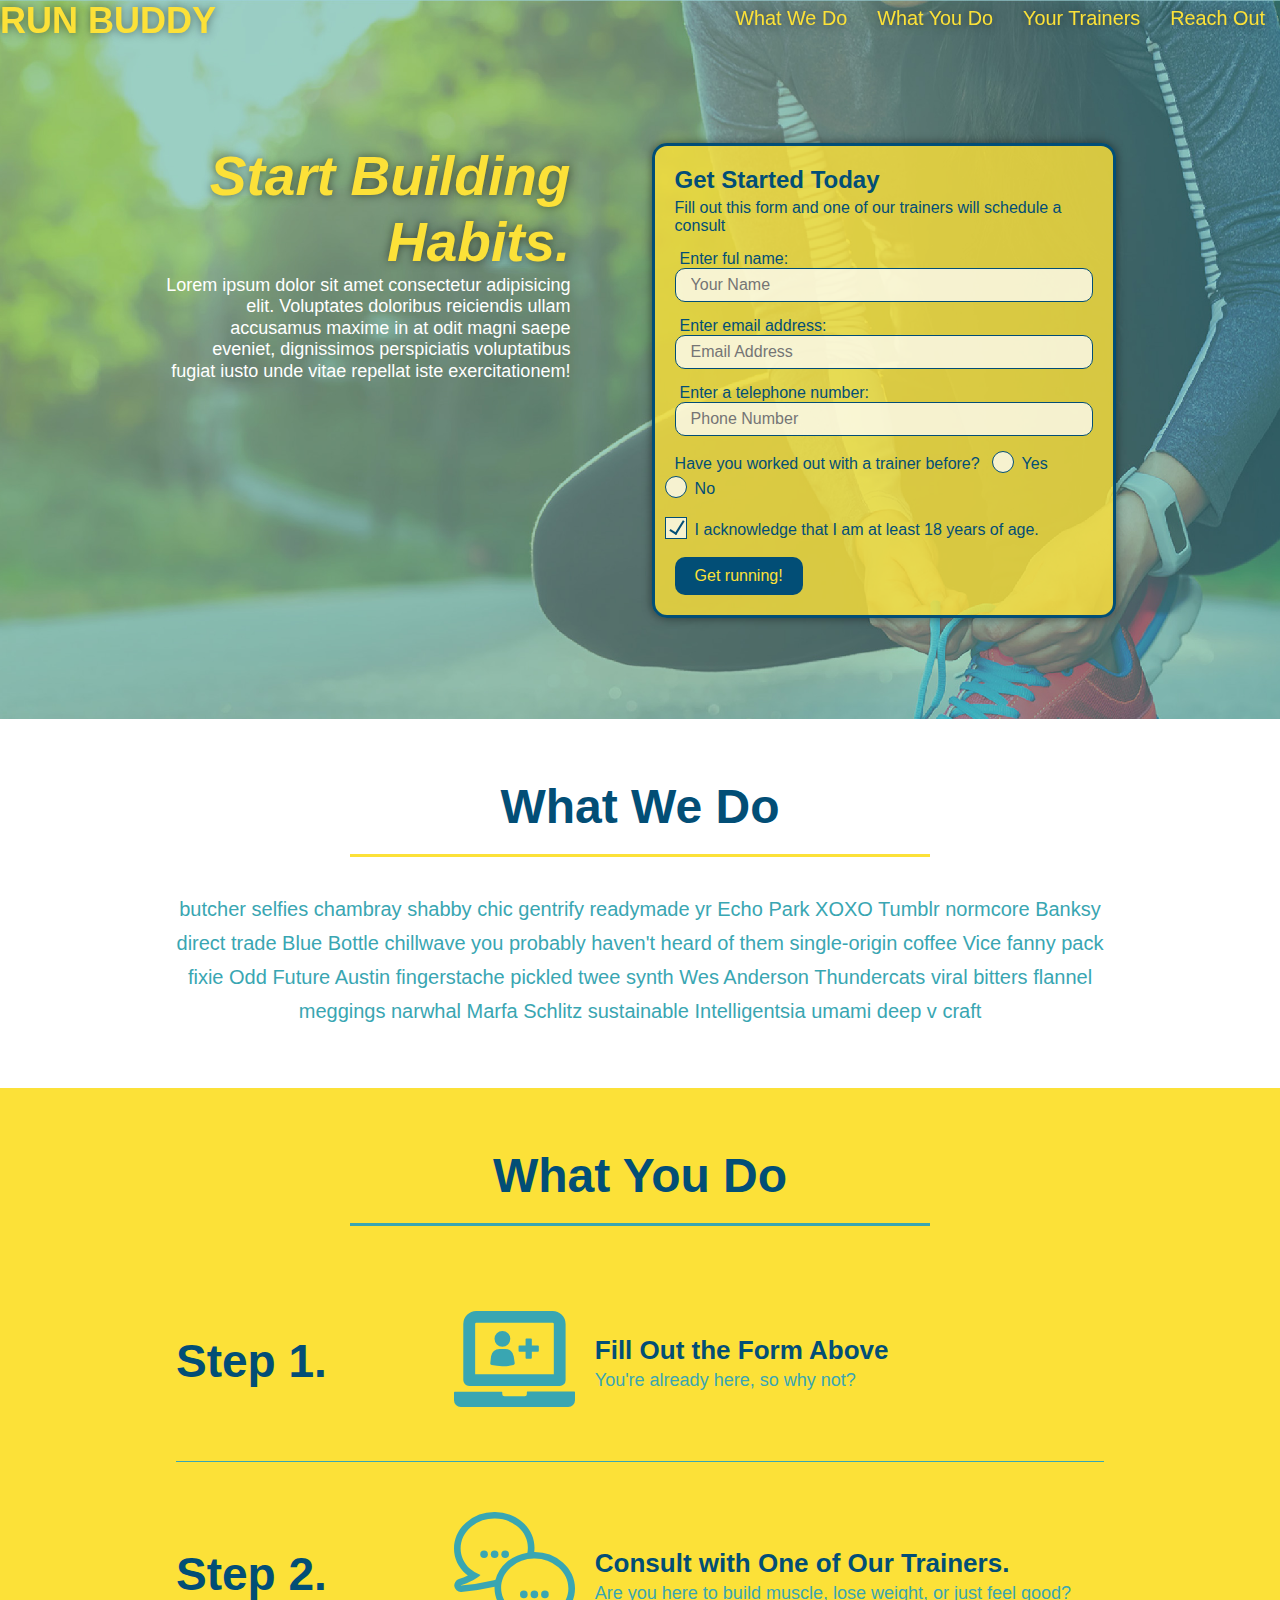
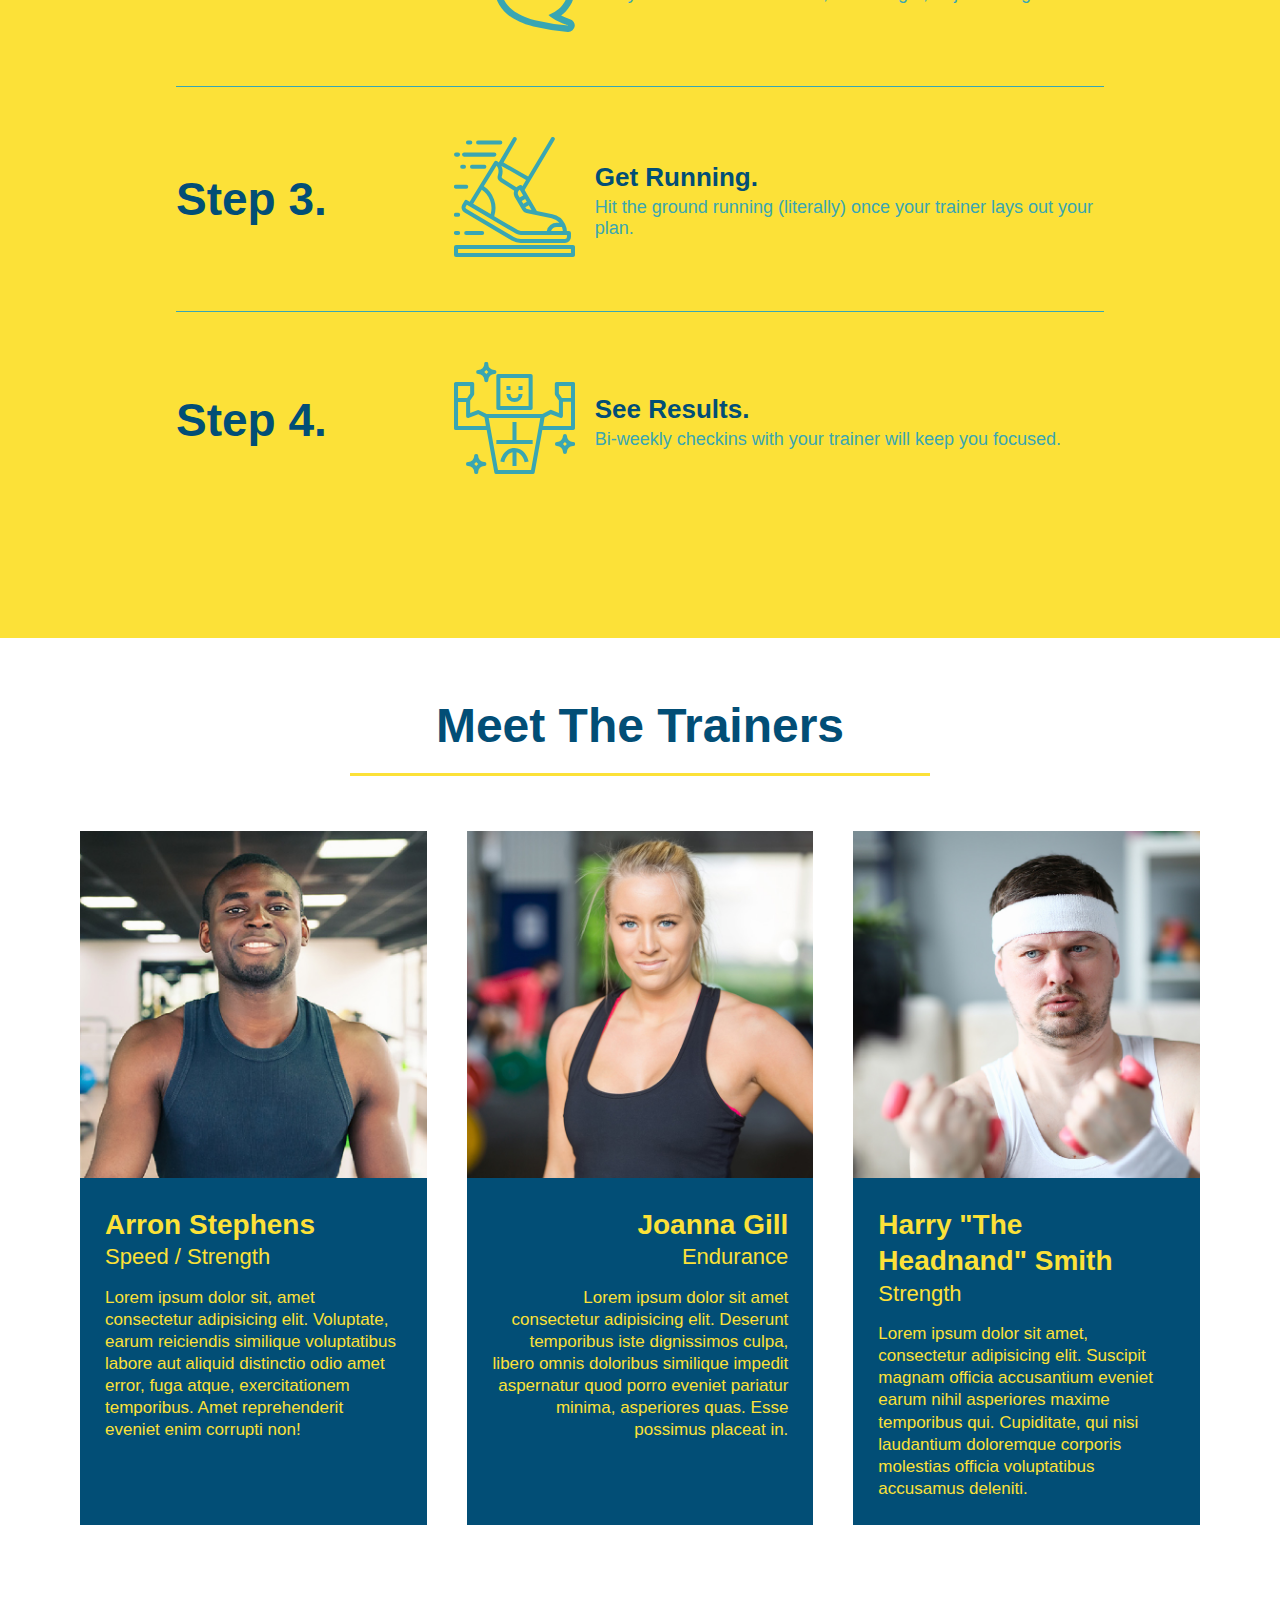
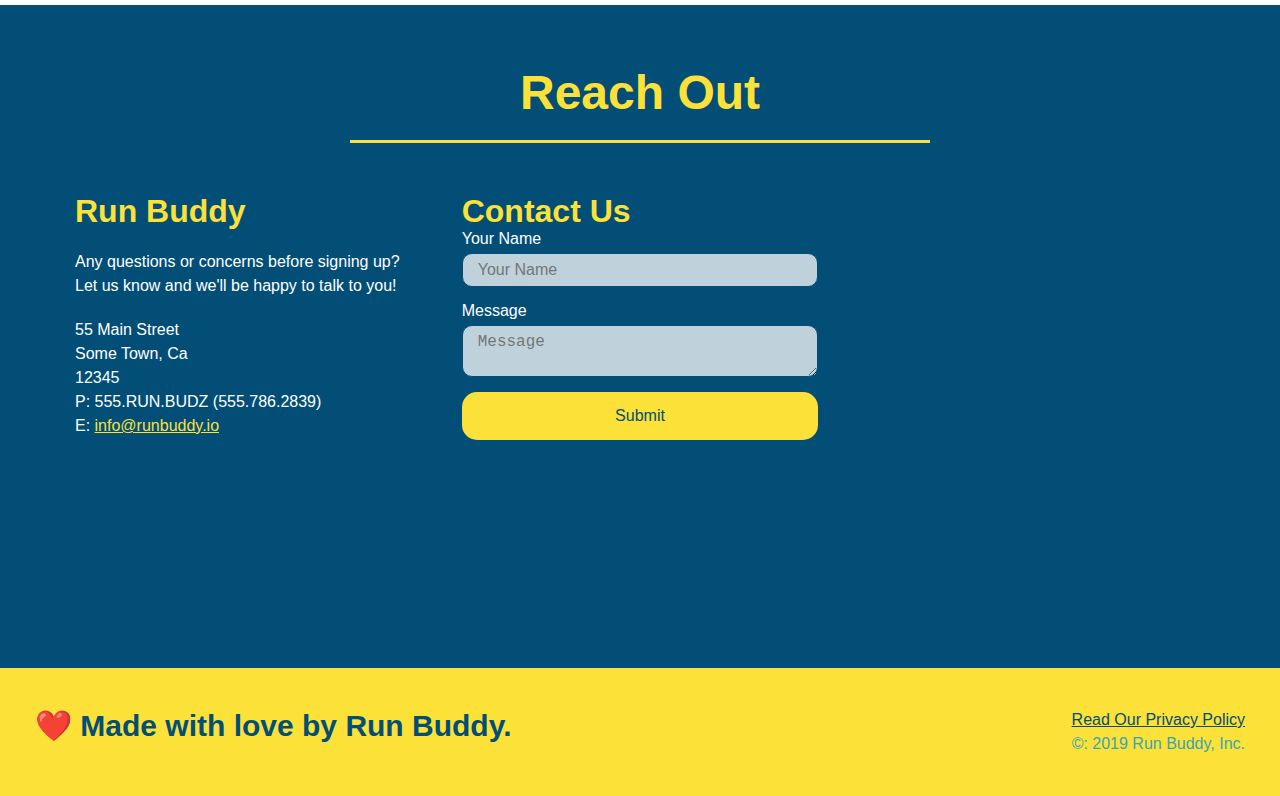
<file: index.html>
<!DOCTYPE html>
<html lang="en">
  <head>
    <meta charset="UTF-8" />
    <meta http-equiv="X-UA-Compatible" content="IE=edge" />
    <meta name="viewport" content="width=device-width, initial-scale=1.0" />
    <link rel="stylesheet" href="./assets/css/style.css" />
    <title>Run Buddy</title>
  </head>
  <body>
    <!-- navigation -->
    <header>
      <h1>
        <a href="/">RUN BUDDY</a>
      </h1>
      <nav>
        <!-- Unordered list element -->
        <ul>
          <!-- List item element -->
          <li>
            <!-- Anchor element -->
            <a href="#what-we-do">What We Do</a>
          </li>
          <li>
            <a href="#what-you-do">What You Do</a>
          </li>
          <li>
            <a href="#your-trainers">Your Trainers</a>
          </li>
          <li>
            <a href="#reach-out">Reach Out</a>
          </li>
        </ul>
      </nav>
    </header>

    <!-- hero/jumbotron-->
    <section class="hero">
      <div class="hero-cta">
        <h2>Start Building Habits.</h2>
        <p>
          Lorem ipsum dolor sit amet consectetur adipisicing elit. Voluptates
          doloribus reiciendis ullam accusamus maxime in at odit magni saepe
          eveniet, dignissimos perspiciatis voluptatibus fugiat iusto unde vitae
          repellat iste exercitationem!
        </p>
      </div>
      <div class="hero-form">
        <h3>Get Started Today</h3>
        <p>
          Fill out this form and one of our trainers will schedule a consult
        </p>
        <!-- Add form element -->
        <form>
          <label for="name">Enter ful name:</label>
          <input
            type="text"
            placeholder="Your Name"
            name="name"
            id="name"
            class="form-input"
          />
          <label for="email">Enter email address:</label>
          <input
            type="email"
            placeholder="Email Address"
            name="email"
            id="email"
            class="form-input"
          />
          <label for="phone">Enter a telephone number:</label>
          <input
            type="tel"
            placeholder="Phone Number"
            name="phone"
            id="phone"
            class="form-input"
          />
          <p>
            Have you worked out with a trainer before?
            <span class="radio-wrapper">
              <input type="radio" name="trainer-confirm" id="trainer-yes" />
              <label for="traiber-yes">Yes</label>
            </span>
            <span class="radio-wrapper">
              <input type="radio" name="trainer-confirm" id="trainer-no" />
              <label for="trainer-no">No</label>
            </span>
          </p>
          <p>
            <span class="checkbox-wrapper">
              <label class="checkbox" for="checkbox">I acknowledge that I am at least 18 years of age.</label>
              <input type="checkbox" name="age-confirm" id="checkbox" />
            </span>  
          </p>
          <button type="submit">Get running!</button>
        </form>
      </div>
    </section>

    <!-- "what we do" section -->
    <section id="what-we-do" class="intro">
      <div class="flex-row">
        <h2 class="section-title primary-border">
          What We Do
        </h2>
        <div class="flex-row">
          <p>
            butcher selfies chambray shabby chic gentrify readymade yr Echo Park
            XOXO Tumblr normcore Banksy direct trade Blue Bottle chillwave you
            probably haven't heard of them single-origin coffee Vice fanny pack
            fixie Odd Future Austin fingerstache pickled twee synth Wes Anderson
            Thundercats viral bitters flannel meggings narwhal Marfa Schlitz
            sustainable Intelligentsia umami deep v craft
          </p>
        </div>  
    </section>

    <!-- "what you do" section -->
    <section id="what-you-do" class="steps">
      <div class="flex-row">
        <h2 class="section-title secondary-border">
          What You Do
        </h2>
      </div>
      <div class="step">
        <h3>Step 1.</h3>
        <div class="step-info">
          <div class="step-img">
            <img src="./assets/images/step-1.svg" alt="" />
          </div>
          <div class="step-text">
            <h4>Fill Out the Form Above</h4>
            <p>You're already here, so why not?</p>
          </div>
        </div>
      </div>
      <div class="step">
        <h3>Step 2.</h3>
        <div class="step-info">
          <div class="step-img">
            <img src="./assets/images/step-2.svg" alt="" />
          </div>
          <div class="step-text">
            <h4>Consult with One of Our Trainers.</h4>
            <p>Are you here to build muscle, lose weight, or just feel good?</p>
          </div>
        </div>  
      </div>

      <div class="step">
        <h3>Step 3.</h3>
        <div class="step-info">
          <div class="step-img">
            <img src="./assets/images/step-3.svg" alt="" />
          </div>
          <div class="step-text">
            <h4>Get Running.</h4>
            <p>
              Hit the ground running (literally) once your trainer lays out your plan.</p>
          </div>
        </div>  
      </div>
      <div class="step">
        <h3>Step 4.</h3>
        <div class="step-info">
          <div class="step-img">
            <img src="./assets/images/step-4.svg" alt="" />
          </div>
          <div class="step-text">
            <h4>See Results.</h4>
            <p>Bi-weekly checkins with your trainer will keep you focused.</p>
          </div>
        </div>
      </div>
    </section>
    <!-- "meet the trainers" section -->
    <section id="your-trainers">
      <div class="flex-row">
        <h2 class="section-title primary-border">
          Meet The Trainers
        </h2>
      </div>
      <div class="trainers">
        <article class="trainer">
          <img
          src="./assets/images/trainer-1.jpg"
          alt="Arron Stephens in his workout clothes, ready to pump iron"/>
          <div class="trainer-bio text-left">
            <h3>Arron Stephens</h3>
            <h4>Speed / Strength</h4>
            <p>
            Lorem ipsum dolor sit, amet consectetur adipisicing elit. Voluptate,
            earum reiciendis similique voluptatibus labore aut aliquid
            distinctio odio amet error, fuga atque, exercitationem temporibus.
            Amet reprehenderit eveniet enim corrupti non!
            </p>
          </div>
        </article>
        <article class="trainer">
          <img
          src="./assets/images/trainer-2.jpg"
          alt="Joanna Gill cooling off after a workout"/>
          <div class="trainer-bio text-right">
            <h3>Joanna Gill</h3>
            <h4>Endurance</h4>
            <p>
              Lorem ipsum dolor sit amet consectetur adipisicing elit. Deserunt
              temporibus iste dignissimos culpa, libero omnis doloribus similique
              impedit aspernatur quod porro eveniet pariatur minima, asperiores
              quas. Esse possimus placeat in.
            </p>
          </div>
        </article>
        <article class="trainer">
          <img
          src="./assets/images/trainer-3.jpg"
          alt="Harry Smith wearing a headband and lifting comically small pink weights"/>
          <div class="trainer-bio text-left">
            <h3>Harry "The Headnand" Smith</h3>
            <h4>Strength</h4>
            <p>
              Lorem ipsum dolor sit amet, consectetur adipisicing elit. Suscipit
              magnam officia accusantium eveniet earum nihil asperiores maxime
              temporibus qui. Cupiditate, qui nisi laudantium doloremque corporis
              molestias officia voluptatibus accusamus deleniti.
            </p>
          </div>
        </article>
      </div>  
    </section>

    <!-- "reach out" section -->
    <section id="reach-out" class="contact">
      <div class="flex-row">
        <h2 class="section-title secondary-border">
          Reach Out
        </h2>
      </div>  
      <div class="contact-info">
        <div>
          <h3>Run Buddy</h3>
          <p>
            Any questions or concerns before signing up?
            <br />
            Let us know and we'll be happy to talk to you!
          </p>

          <address>
            55 Main Street <br />
            Some Town, Ca <br />
            12345<br />
            P: 555.RUN.BUDZ (555.786.2839)<br />
            E: <a href="mailto:info@runbuddy.io">info@runbuddy.io</a>
          </address>

        </div>
      
        <div class="contact-form">
          <h3>Contact Us</h3>
          <form>
            <label for="contact-name">Your Name</label>
            <input type="text" id="contact-name" placeholder="Your Name" />
            
            <label for="contact-message">Message</label>
            <textarea id="contact-message" placeholder="Message"></textarea>

            <button type="submit">Submit</button>
          </form>
        </div>

        <iframe
          src="https://www.google.com/maps/embed?pb=!1m14!1m12!1m3!1d58527.664628133825!2d-94.60952211107497!3d39.075117668978706!2m3!1f0!2f0!3f0!3m2!1i1024!2i768!4f13.1!5e0!3m2!1sen!2sus!4v1655964921088!5m2!1sen!2sus"
          style="border: 0"
          allowfullscreen=""
          loading="lazy">
        </iframe>
        
      </div>
    </section>

    <!-- footer -->
    <footer>
      <h2>❤️ Made with love by Run Buddy.</h2>
      <div>
        <a href="./privacy-policy.html">Read Our Privacy Policy</a><br />
        &copy: 2019 Run Buddy, Inc.
      </div>
    </footer>
  </body>
</html>
</file>
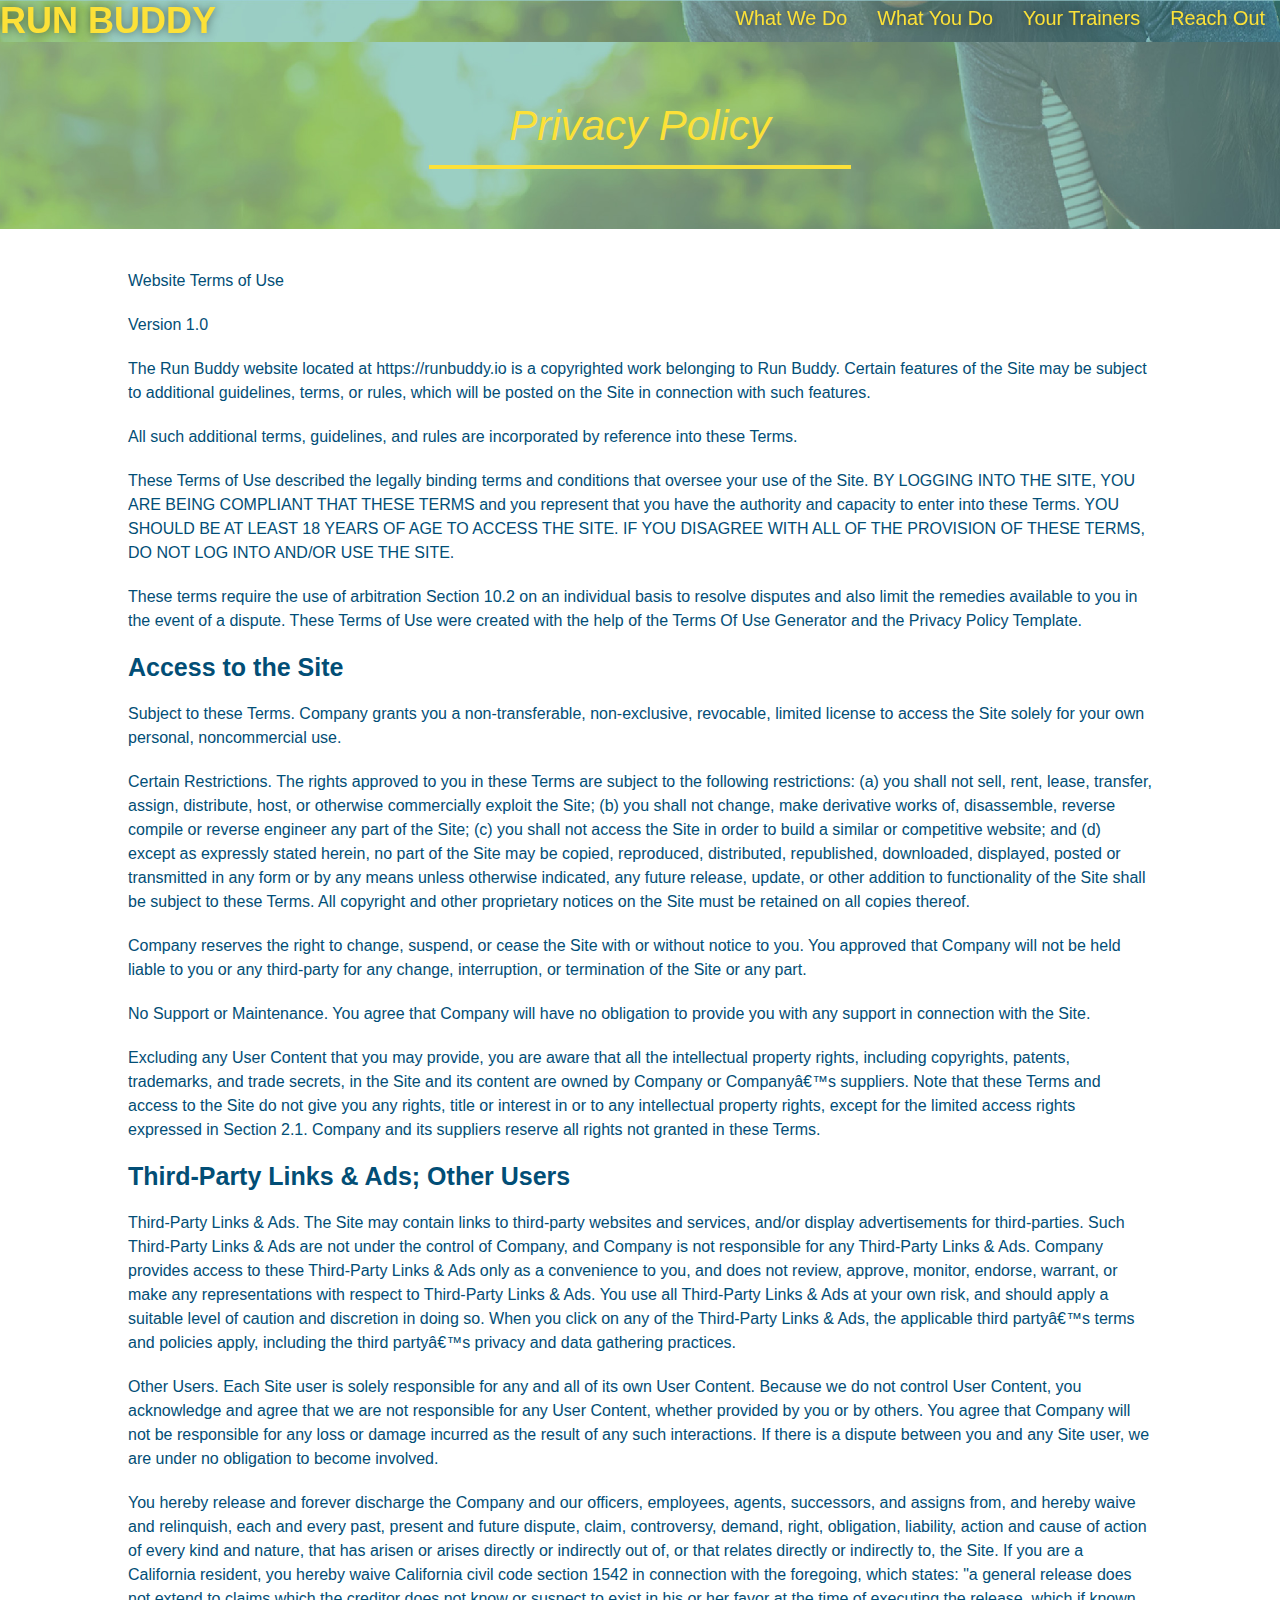
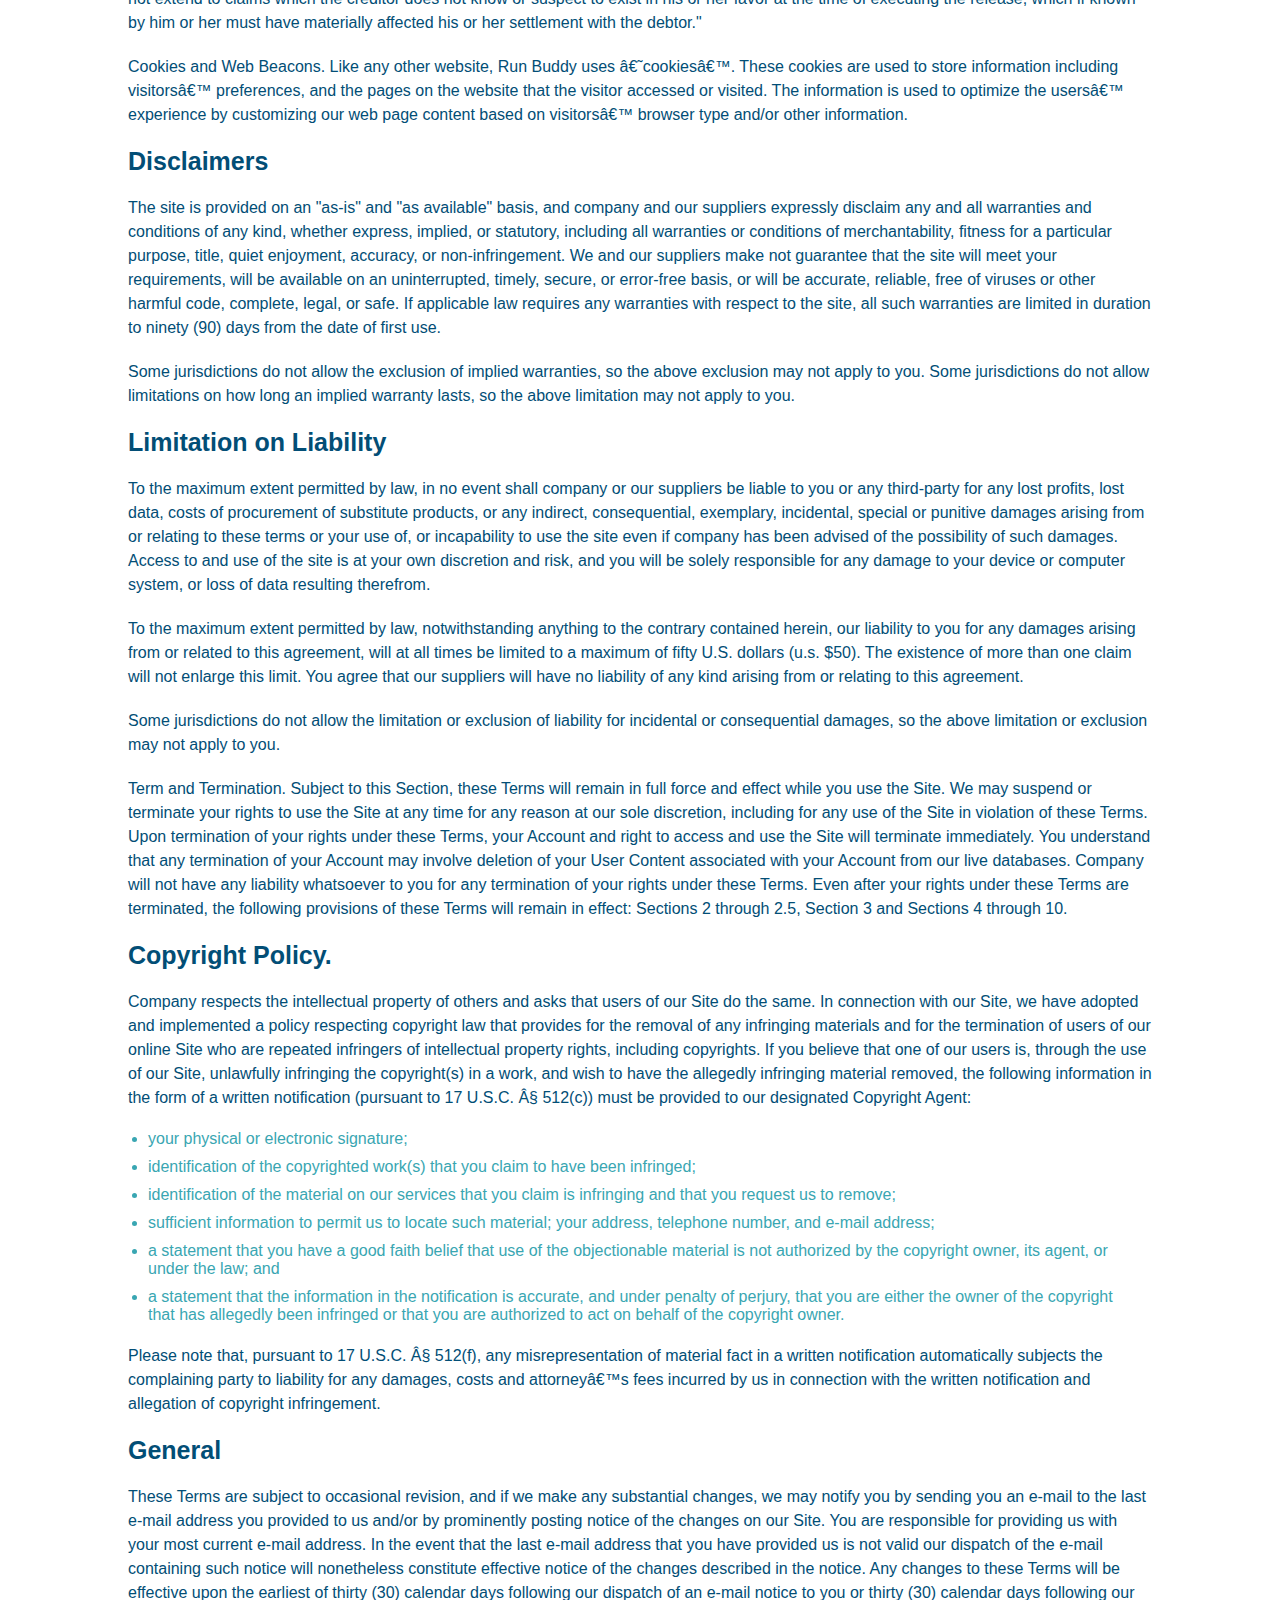
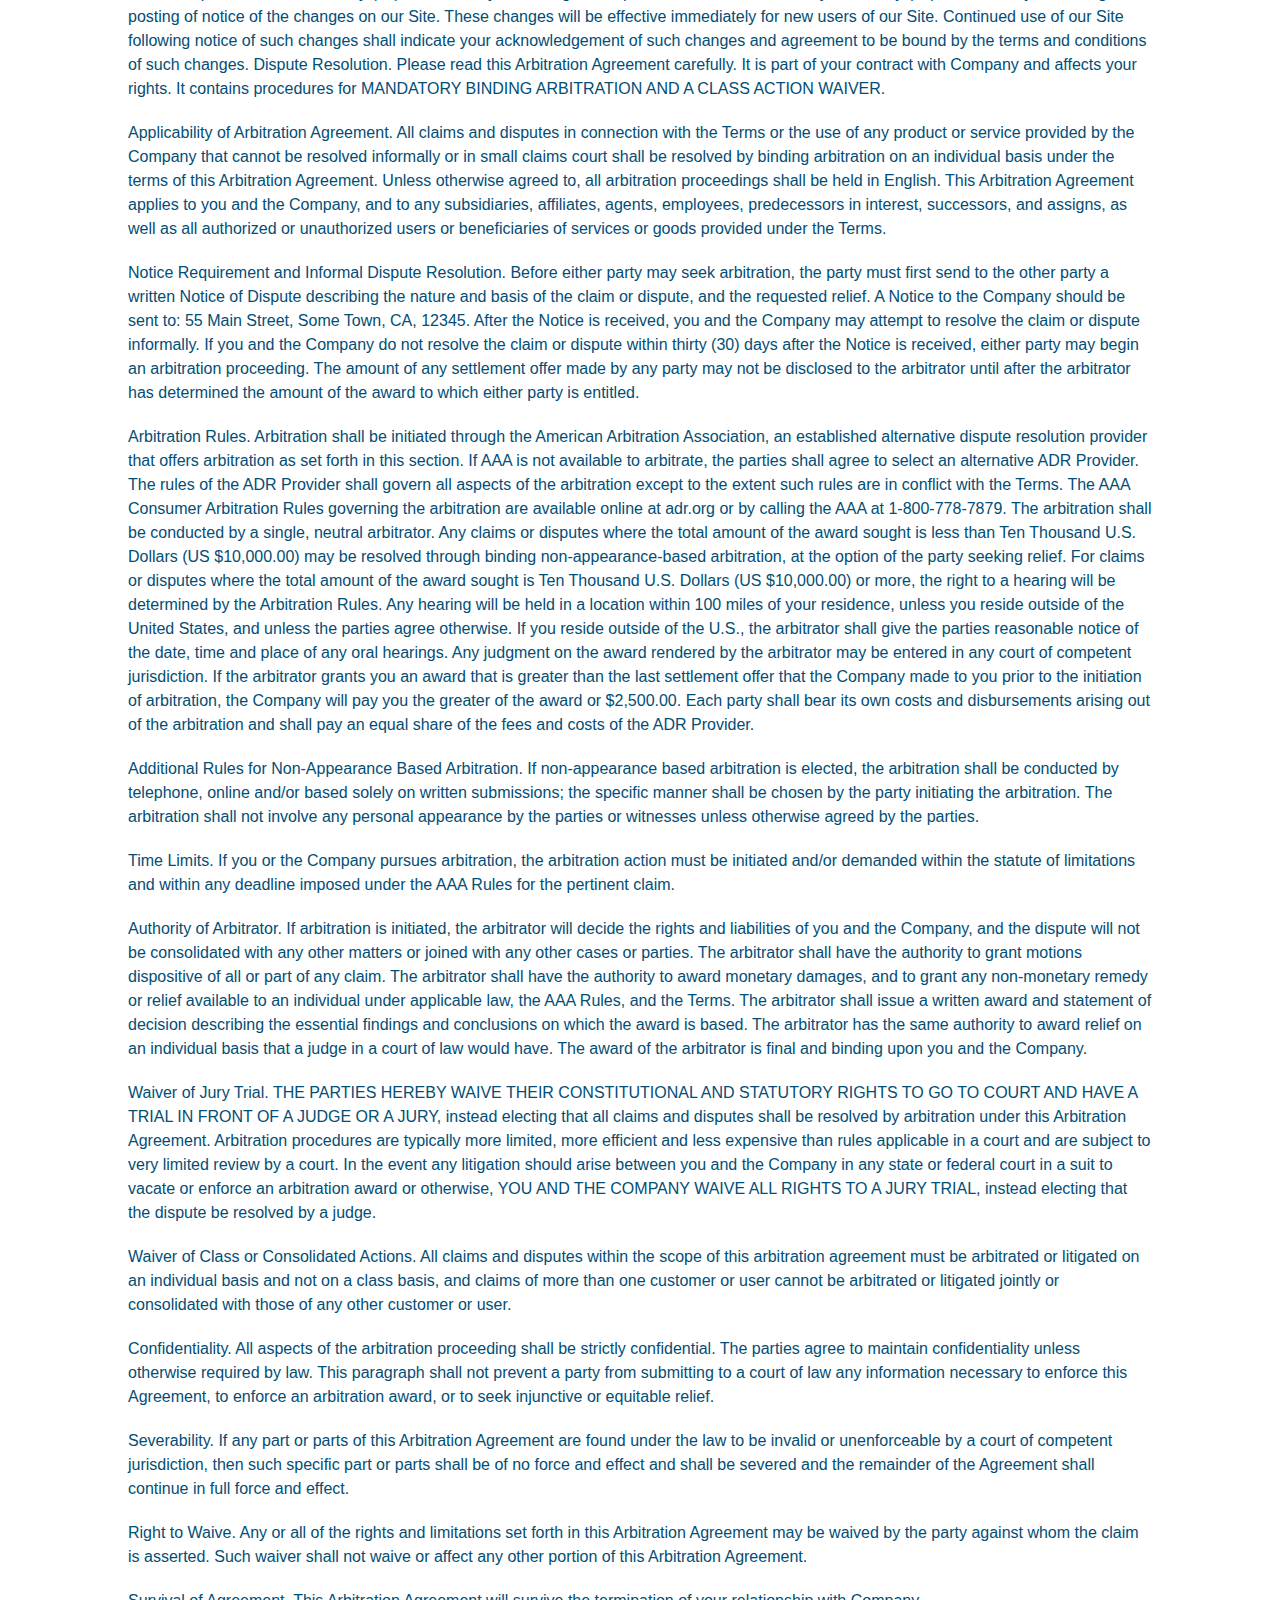
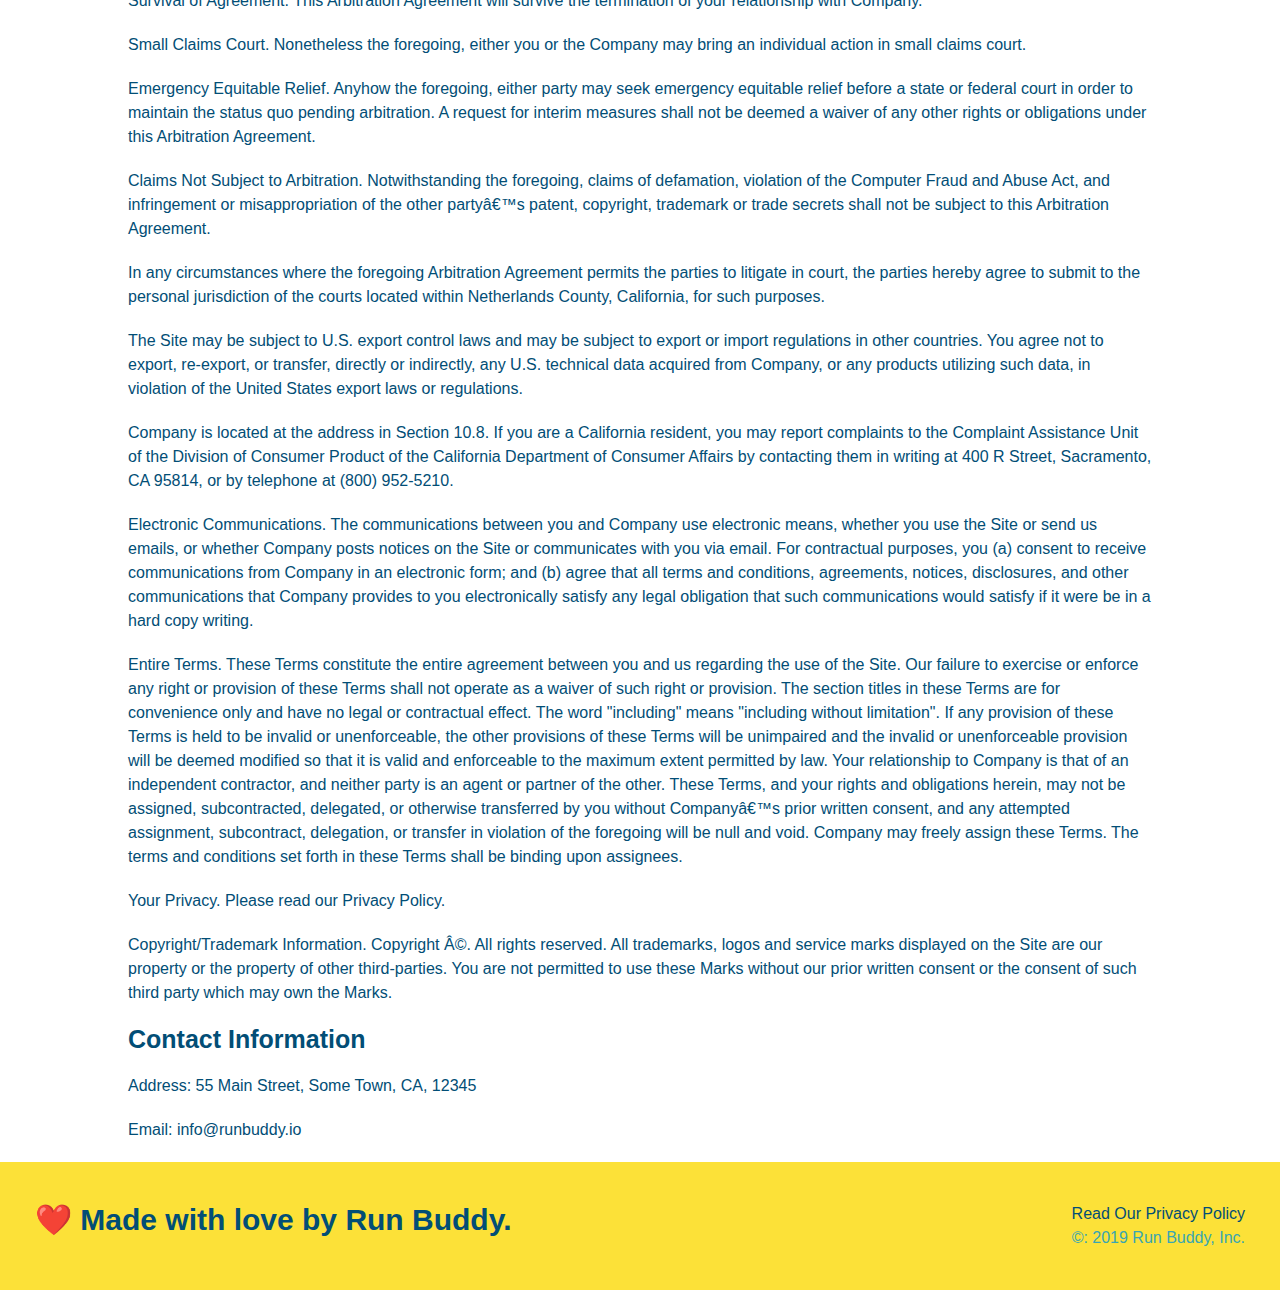
<file: privacy-policy.html>
<!DOCTYPE html>
<html lang="en">
<head>
    <meta charset="UTF-8">
    <meta http-equiv="X-UA-Compatible" content="IE=edge">
    <meta name="viewport" content="width=device-width, initial-scale=1.0">
    <link rel="stylesheet" href="./assets/css/style.css" />
    <link rel="stylesheet" href="./assets/css/secondary-styles.css">
    <title>Privacy Policy - Run Buddy</title>
</head>
<body>
    <header>
        <h1>
            <a href="/">RUN BUDDY</a>
        </h1>
        <nav>
            <!-- Unordered list element -->
            <ul>
                <!-- List item element -->
                <li>
                    <!-- Anchor element -->
                    <a href="index.html#what-we-do">What We Do</a>
                </li>
                <li>
                    <a href="index.html#what-you-do">What You Do</a>
                </li>
                <li>
                    <a href="index.html#your-trainers">Your Trainers</a>
                </li>
                <li>
                    <a href="index.html#reach-out">Reach Out</a>
                </li>
            </ul>
        </nav>
    </header>
    
    <section class="hero">
        <h2 class="page-title">
            Privacy Policy
        </h2>
    </section>
    <article class="secondary-content">
        <p>
            Website Terms of Use
          </p>
    
          <p>
            Version 1.0
          </p>
    
          <p>
            The Run Buddy website located at https://runbuddy.io is a copyrighted work belonging to Run Buddy. Certain
            features of the Site may be subject to additional guidelines, terms, or rules, which will be posted on the Site
            in connection with such features.
          </p>
    
          <p>
            All such additional terms, guidelines, and rules are incorporated by reference into these Terms.
          </p>
    
          <p>
            These Terms of Use described the legally binding terms and conditions that oversee your use of the Site. BY
            LOGGING INTO THE SITE, YOU ARE BEING COMPLIANT THAT THESE TERMS and you represent that you have the authority
            and capacity to enter into these Terms. YOU SHOULD BE AT LEAST 18 YEARS OF AGE TO ACCESS THE SITE. IF YOU
            DISAGREE WITH ALL OF THE PROVISION OF THESE TERMS, DO NOT LOG INTO AND/OR USE THE SITE.
          </p>
    
          <p>
            These terms require the use of arbitration Section 10.2 on an individual basis to resolve disputes and also
            limit the remedies available to you in the event of a dispute. These Terms of Use were created with the help of
            the Terms Of Use Generator and the Privacy Policy Template.
          </p>
    
          <h3>
            Access to the Site
          </h3>
    
          <p>
            Subject to these Terms. Company grants you a non-transferable, non-exclusive, revocable, limited license to
            access the Site solely for your own personal, noncommercial use.
          </p>
    
          <p>
            Certain Restrictions. The rights approved to you in these Terms are subject to the following restrictions: (a)
            you shall not sell, rent, lease, transfer, assign, distribute, host, or otherwise commercially exploit the Site;
            (b) you shall not change, make derivative works of, disassemble, reverse compile or reverse engineer any part of
            the Site; (c) you shall not access the Site in order to build a similar or competitive website; and (d) except
            as expressly stated herein, no part of the Site may be copied, reproduced, distributed, republished, downloaded,
            displayed, posted or transmitted in any form or by any means unless otherwise indicated, any future release,
            update, or other addition to functionality of the Site shall be subject to these Terms. All copyright and other
            proprietary notices on the Site must be retained on all copies thereof.
          </p>
    
          <p>
            Company reserves the right to change, suspend, or cease the Site with or without notice to you. You approved
            that Company will not be held liable to you or any third-party for any change, interruption, or termination of
            the Site or any part.
          </p>
    
          <p>
            No Support or Maintenance. You agree that Company will have no obligation to provide you with any support in
            connection with the Site.
          </p>
    
          <p>
            Excluding any User Content that you may provide, you are aware that all the intellectual property rights,
            including copyrights, patents, trademarks, and trade secrets, in the Site and its content are owned by Company
            or Companyâ€™s suppliers. Note that these Terms and access to the Site do not give you any rights, title or
            interest in or to any intellectual property rights, except for the limited access rights expressed in Section
            2.1. Company and its suppliers reserve all rights not granted in these Terms.
          </p>
    
          <h3>
            Third-Party Links & Ads; Other Users
          </h3>
    
          <p>
            Third-Party Links & Ads. The Site may contain links to third-party websites and services, and/or display
            advertisements for third-parties. Such Third-Party Links & Ads are not under the control of Company, and Company
            is not responsible for any Third-Party Links & Ads. Company provides access to these Third-Party Links & Ads
            only as a convenience to you, and does not review, approve, monitor, endorse, warrant, or make any
            representations with respect to Third-Party Links & Ads. You use all Third-Party Links & Ads at your own risk,
            and should apply a suitable level of caution and discretion in doing so. When you click on any of the
            Third-Party Links & Ads, the applicable third partyâ€™s terms and policies apply, including the third partyâ€™s
            privacy and data gathering practices.
          </p>
    
          <p>
            Other Users. Each Site user is solely responsible for any and all of its own User Content. Because we do not
            control User Content, you acknowledge and agree that we are not responsible for any User Content, whether
            provided by you or by others. You agree that Company will not be responsible for any loss or damage incurred as
            the result of any such interactions. If there is a dispute between you and any Site user, we are under no
            obligation to become involved.
          </p>
    
          <p>
            You hereby release and forever discharge the Company and our officers, employees, agents, successors, and
            assigns from, and hereby waive and relinquish, each and every past, present and future dispute, claim,
            controversy, demand, right, obligation, liability, action and cause of action of every kind and nature, that has
            arisen or arises directly or indirectly out of, or that relates directly or indirectly to, the Site. If you are
            a California resident, you hereby waive California civil code section 1542 in connection with the foregoing,
            which states: "a general release does not extend to claims which the creditor does not know or suspect to exist
            in his or her favor at the time of executing the release, which if known by him or her must have materially
            affected his or her settlement with the debtor."
          </p>
    
          <p>
            Cookies and Web Beacons. Like any other website, Run Buddy uses â€˜cookiesâ€™. These cookies are used to store
            information including visitorsâ€™ preferences, and the pages on the website that the visitor accessed or visited.
            The information is used to optimize the usersâ€™ experience by customizing our web page content based on visitorsâ€™
            browser type and/or other information.
          </p>
    
          <h3>
            Disclaimers
          </h3>
    
          <p>
            The site is provided on an "as-is" and "as available" basis, and company and our suppliers expressly disclaim
            any and all warranties and conditions of any kind, whether express, implied, or statutory, including all
            warranties or conditions of merchantability, fitness for a particular purpose, title, quiet enjoyment, accuracy,
            or non-infringement. We and our suppliers make not guarantee that the site will meet your requirements, will be
            available on an uninterrupted, timely, secure, or error-free basis, or will be accurate, reliable, free of
            viruses or other harmful code, complete, legal, or safe. If applicable law requires any warranties with respect
            to the site, all such warranties are limited in duration to ninety (90) days from the date of first use.
          </p>
    
          <p>
            Some jurisdictions do not allow the exclusion of implied warranties, so the above exclusion may not apply to
            you. Some jurisdictions do not allow limitations on how long an implied warranty lasts, so the above limitation
            may not apply to you.
          </p>
    
          <h3>
            Limitation on Liability
          </h3>
    
          <p>
            To the maximum extent permitted by law, in no event shall company or our suppliers be liable to you or any
            third-party for any lost profits, lost data, costs of procurement of substitute products, or any indirect,
            consequential, exemplary, incidental, special or punitive damages arising from or relating to these terms or
            your use of, or incapability to use the site even if company has been advised of the possibility of such
            damages. Access to and use of the site is at your own discretion and risk, and you will be solely responsible
            for any damage to your device or computer system, or loss of data resulting therefrom.
          </p>
    
          <p>
            To the maximum extent permitted by law, notwithstanding anything to the contrary contained herein, our liability
            to you for any damages arising from or related to this agreement, will at all times be limited to a maximum of
            fifty U.S. dollars (u.s. $50). The existence of more than one claim will not enlarge this limit. You agree that
            our suppliers will have no liability of any kind arising from or relating to this agreement.
          </p>
    
          <p>
            Some jurisdictions do not allow the limitation or exclusion of liability for incidental or consequential
            damages, so the above limitation or exclusion may not apply to you.
          </p>
    
          <p>
            Term and Termination. Subject to this Section, these Terms will remain in full force and effect while you use
            the Site. We may suspend or terminate your rights to use the Site at any time for any reason at our sole
            discretion, including for any use of the Site in violation of these Terms. Upon termination of your rights under
            these Terms, your Account and right to access and use the Site will terminate immediately. You understand that
            any termination of your Account may involve deletion of your User Content associated with your Account from our
            live databases. Company will not have any liability whatsoever to you for any termination of your rights under
            these Terms. Even after your rights under these Terms are terminated, the following provisions of these Terms
            will remain in effect: Sections 2 through 2.5, Section 3 and Sections 4 through 10.
          </p>
    
          <h3>
            Copyright Policy.
          </h3>
    
          <p>
            Company respects the intellectual property of others and asks that users of our Site do the same. In connection
            with our Site, we have adopted and implemented a policy respecting copyright law that provides for the removal
            of any infringing materials and for the termination of users of our online Site who are repeated infringers of
            intellectual property rights, including copyrights. If you believe that one of our users is, through the use of
            our Site, unlawfully infringing the copyright(s) in a work, and wish to have the allegedly infringing material
            removed, the following information in the form of a written notification (pursuant to 17 U.S.C. Â§ 512(c)) must
            be provided to our designated Copyright Agent:
          </p>
    
          <ul>
            <li>
              your physical or electronic signature;
            </li>
            <li>
              identification of the copyrighted work(s) that you claim to have been infringed;
            </li>
            <li>
              identification of the material on our services that you claim is infringing and that you request us to remove;
            </li>
            <li>
              sufficient information to permit us to locate such material; your address, telephone number, and e-mail
              address;
            </li>
            <li>
              a statement that you have a good faith belief that use of the objectionable material is not authorized by the
              copyright owner, its agent, or under the law; and
            </li>
            <li>
              a statement that the information in the notification is accurate, and under penalty of perjury, that you are
              either the owner of the copyright that has allegedly been infringed or that you are authorized to act on
              behalf of the copyright owner.
            </li>
          </ul>
    
          <p>
            Please note that, pursuant to 17 U.S.C. Â§ 512(f), any misrepresentation of material fact in a written
            notification automatically subjects the complaining party to liability for any damages, costs and attorneyâ€™s
            fees incurred by us in connection with the written notification and allegation of copyright infringement.
          </p>
    
          <h3>
            General
          </h3>
    
          <p>
            These Terms are subject to occasional revision, and if we make any substantial changes, we may notify you by
            sending you an e-mail to the last e-mail address you provided to us and/or by prominently posting notice of the
            changes on our Site. You are responsible for providing us with your most current e-mail address. In the event
            that the last e-mail address that you have provided us is not valid our dispatch of the e-mail containing such
            notice will nonetheless constitute effective notice of the changes described in the notice. Any changes to these
            Terms will be effective upon the earliest of thirty (30) calendar days following our dispatch of an e-mail
            notice to you or thirty (30) calendar days following our posting of notice of the changes on our Site. These
            changes will be effective immediately for new users of our Site. Continued use of our Site following notice of
            such changes shall indicate your acknowledgement of such changes and agreement to be bound by the terms and
            conditions of such changes. Dispute Resolution. Please read this Arbitration Agreement carefully. It is part of
            your contract with Company and affects your rights. It contains procedures for MANDATORY BINDING ARBITRATION AND
            A CLASS ACTION WAIVER.
          </p>
    
          <p>
            Applicability of Arbitration Agreement. All claims and disputes in connection with the Terms or the use of any
            product or service provided by the Company that cannot be resolved informally or in small claims court shall be
            resolved by binding arbitration on an individual basis under the terms of this Arbitration Agreement. Unless
            otherwise agreed to, all arbitration proceedings shall be held in English. This Arbitration Agreement applies to
            you and the Company, and to any subsidiaries, affiliates, agents, employees, predecessors in interest,
            successors, and assigns, as well as all authorized or unauthorized users or beneficiaries of services or goods
            provided under the Terms.
          </p>
    
          <p>
            Notice Requirement and Informal Dispute Resolution. Before either party may seek arbitration, the party must
            first send to the other party a written Notice of Dispute describing the nature and basis of the claim or
            dispute, and the requested relief. A Notice to the Company should be sent to: 55 Main Street, Some Town, CA,
            12345. After the Notice is received, you and the Company may attempt to resolve the claim or dispute informally.
            If you and the Company do not resolve the claim or dispute within thirty (30) days after the Notice is received,
            either party may begin an arbitration proceeding. The amount of any settlement offer made by any party may not
            be disclosed to the arbitrator until after the arbitrator has determined the amount of the award to which either
            party is entitled.
          </p>
    
          <p>
            Arbitration Rules. Arbitration shall be initiated through the American Arbitration Association, an established
            alternative dispute resolution provider that offers arbitration as set forth in this section. If AAA is not
            available to arbitrate, the parties shall agree to select an alternative ADR Provider. The rules of the ADR
            Provider shall govern all aspects of the arbitration except to the extent such rules are in conflict with the
            Terms. The AAA Consumer Arbitration Rules governing the arbitration are available online at adr.org or by
            calling the AAA at 1-800-778-7879. The arbitration shall be conducted by a single, neutral arbitrator. Any
            claims or disputes where the total amount of the award sought is less than Ten Thousand U.S. Dollars (US
            $10,000.00) may be resolved through binding non-appearance-based arbitration, at the option of the party seeking
            relief. For claims or disputes where the total amount of the award sought is Ten Thousand U.S. Dollars (US
            $10,000.00) or more, the right to a hearing will be determined by the Arbitration Rules. Any hearing will be
            held in a location within 100 miles of your residence, unless you reside outside of the United States, and
            unless the parties agree otherwise. If you reside outside of the U.S., the arbitrator shall give the parties
            reasonable notice of the date, time and place of any oral hearings. Any judgment on the award rendered by the
            arbitrator may be entered in any court of competent jurisdiction. If the arbitrator grants you an award that is
            greater than the last settlement offer that the Company made to you prior to the initiation of arbitration, the
            Company will pay you the greater of the award or $2,500.00. Each party shall bear its own costs and
            disbursements arising out of the arbitration and shall pay an equal share of the fees and costs of the ADR
            Provider.
          </p>
    
          <p>
            Additional Rules for Non-Appearance Based Arbitration. If non-appearance based arbitration is elected, the
            arbitration shall be conducted by telephone, online and/or based solely on written submissions; the specific
            manner shall be chosen by the party initiating the arbitration. The arbitration shall not involve any personal
            appearance by the parties or witnesses unless otherwise agreed by the parties.
          </p>
    
          <p>
            Time Limits. If you or the Company pursues arbitration, the arbitration action must be initiated and/or demanded
            within the statute of limitations and within any deadline imposed under the AAA Rules for the pertinent claim.
          </p>
    
          <p>
            Authority of Arbitrator. If arbitration is initiated, the arbitrator will decide the rights and liabilities of
            you and the Company, and the dispute will not be consolidated with any other matters or joined with any other
            cases or parties. The arbitrator shall have the authority to grant motions dispositive of all or part of any
            claim. The arbitrator shall have the authority to award monetary damages, and to grant any non-monetary remedy
            or relief available to an individual under applicable law, the AAA Rules, and the Terms. The arbitrator shall
            issue a written award and statement of decision describing the essential findings and conclusions on which the
            award is based. The arbitrator has the same authority to award relief on an individual basis that a judge in a
            court of law would have. The award of the arbitrator is final and binding upon you and the Company.
          </p>
    
          <p>
            Waiver of Jury Trial. THE PARTIES HEREBY WAIVE THEIR CONSTITUTIONAL AND STATUTORY RIGHTS TO GO TO COURT AND HAVE
            A TRIAL IN FRONT OF A JUDGE OR A JURY, instead electing that all claims and disputes shall be resolved by
            arbitration under this Arbitration Agreement. Arbitration procedures are typically more limited, more efficient
            and less expensive than rules applicable in a court and are subject to very limited review by a court. In the
            event any litigation should arise between you and the Company in any state or federal court in a suit to vacate
            or enforce an arbitration award or otherwise, YOU AND THE COMPANY WAIVE ALL RIGHTS TO A JURY TRIAL, instead
            electing that the dispute be resolved by a judge.
          </p>
    
          <p>
            Waiver of Class or Consolidated Actions. All claims and disputes within the scope of this arbitration agreement
            must be arbitrated or litigated on an individual basis and not on a class basis, and claims of more than one
            customer or user cannot be arbitrated or litigated jointly or consolidated with those of any other customer or
            user.
          </p>
    
          <p>
            Confidentiality. All aspects of the arbitration proceeding shall be strictly confidential. The parties agree to
            maintain confidentiality unless otherwise required by law. This paragraph shall not prevent a party from
            submitting to a court of law any information necessary to enforce this Agreement, to enforce an arbitration
            award, or to seek injunctive or equitable relief.
          </p>
    
          <p>
            Severability. If any part or parts of this Arbitration Agreement are found under the law to be invalid or
            unenforceable by a court of competent jurisdiction, then such specific part or parts shall be of no force and
            effect and shall be severed and the remainder of the Agreement shall continue in full force and effect.
          </p>
    
          <p>
            Right to Waive. Any or all of the rights and limitations set forth in this Arbitration Agreement may be waived
            by the party against whom the claim is asserted. Such waiver shall not waive or affect any other portion of this
            Arbitration Agreement.
          </p>
    
          <p>
            Survival of Agreement. This Arbitration Agreement will survive the termination of your relationship with
            Company.
          </p>
    
          <p>
            Small Claims Court. Nonetheless the foregoing, either you or the Company may bring an individual action in small
            claims court.
          </p>
    
          <p>
            Emergency Equitable Relief. Anyhow the foregoing, either party may seek emergency equitable relief before a
            state or federal court in order to maintain the status quo pending arbitration. A request for interim measures
            shall not be deemed a waiver of any other rights or obligations under this Arbitration Agreement.
          </p>
    
          <p>
            Claims Not Subject to Arbitration. Notwithstanding the foregoing, claims of defamation, violation of the
            Computer Fraud and Abuse Act, and infringement or misappropriation of the other partyâ€™s patent, copyright,
            trademark or trade secrets shall not be subject to this Arbitration Agreement.
          </p>
    
          <p>
            In any circumstances where the foregoing Arbitration Agreement permits the parties to litigate in court, the
            parties hereby agree to submit to the personal jurisdiction of the courts located within Netherlands County,
            California, for such purposes.
          </p>
    
          <p>
            The Site may be subject to U.S. export control laws and may be subject to export or import regulations in other
            countries. You agree not to export, re-export, or transfer, directly or indirectly, any U.S. technical data
            acquired from Company, or any products utilizing such data, in violation of the United States export laws or
            regulations.
          </p>
    
          <p>
            Company is located at the address in Section 10.8. If you are a California resident, you may report complaints
            to the Complaint Assistance Unit of the Division of Consumer Product of the California Department of Consumer
            Affairs by contacting them in writing at 400 R Street, Sacramento, CA 95814, or by telephone at (800) 952-5210.
          </p>
    
          <p>
            Electronic Communications. The communications between you and Company use electronic means, whether you use the
            Site or send us emails, or whether Company posts notices on the Site or communicates with you via email. For
            contractual purposes, you (a) consent to receive communications from Company in an electronic form; and (b)
            agree that all terms and conditions, agreements, notices, disclosures, and other communications that Company
            provides to you electronically satisfy any legal obligation that such communications would satisfy if it were be
            in a hard copy writing.
          </p>
    
          <p>
            Entire Terms. These Terms constitute the entire agreement between you and us regarding the use of the Site. Our
            failure to exercise or enforce any right or provision of these Terms shall not operate as a waiver of such right
            or provision. The section titles in these Terms are for convenience only and have no legal or contractual
            effect. The word "including" means "including without limitation". If any provision of these Terms is held to be
            invalid or unenforceable, the other provisions of these Terms will be unimpaired and the invalid or
            unenforceable provision will be deemed modified so that it is valid and enforceable to the maximum extent
            permitted by law. Your relationship to Company is that of an independent contractor, and neither party is an
            agent or partner of the other. These Terms, and your rights and obligations herein, may not be assigned,
            subcontracted, delegated, or otherwise transferred by you without Companyâ€™s prior written consent, and any
            attempted assignment, subcontract, delegation, or transfer in violation of the foregoing will be null and void.
            Company may freely assign these Terms. The terms and conditions set forth in these Terms shall be binding upon
            assignees.
          </p>
    
          <p>
            Your Privacy. Please read our Privacy Policy.
          </p>
    
          <p>
            Copyright/Trademark Information. Copyright Â©. All rights reserved. All trademarks, logos and service marks
            displayed on the Site are our property or the property of other third-parties. You are not permitted to use
            these Marks without our prior written consent or the consent of such third party which may own the Marks.
          </p>
    
          <h3>
            Contact Information
          </h3>
    
          <p>
            Address: 55 Main Street, Some Town, CA, 12345
          </p>
    
          <p>
            Email: info@runbuddy.io
          </p>
    </article>

    <footer>
        <h2>❤️ Made with love by Run Buddy.</h2>
        <div>
            <a>Read Our Privacy Policy</a><br />
            &copy: 2019 Run Buddy, Inc.
        </div>
    </footer>
    
</body>
</html>
</file>
<file: assets/css/style.css>
:root{
    --primary-color: #fce138;
    --secondary-color: #024e76;
    --teriary-color: #39a6b2;
}
*{
    margin: 0;
    padding: 0;
    box-sizing: border-box;
}
body {
    /*more on this crazy alphanumerical value in a minute! */
    color: var(--teriary-color);
    font-family: Arial , Helvetica, sans-serif;
}
/* apply styles to <header> */
header {
    padding:var(--teriary-color)5px;
    background-color: var(--teriary-color);
    display: flex;
    justify-content: space-between;
    flex-wrap: wrap;
    position: -webkit-sticky;
    position: sticky;
    top: 0;
    background-image: url(../images/hero-bg.jpg);
    background-size: cover;
    background-position: center;
    background-attachment: fixed;
    background-position: 80%;
    z-index: 9999;
}

header h1 {
    font-weight: bold;
    font-size: 36px;
    color: var(--primary-color);
    margin: 0;
    text-shadow: 0 0 10px rgba(0, 0, 0, 0.5);
}

header a {
    text-decoration: none;
    color:var(--primary-color);
}

header nav {
    margin: 7px 0;
}

header nav ul {
    display: flex;
    flex-wrap: wrap;
    justify-content: space-between;
    align-items: center;
    list-style: none;
}

header nav ul li a {
    padding: 10px 15px;
    font-weight: lighter;
    font-size: 1.55vw;
    text-shadow: 0 0 10px rgba(0, 0, 0, 0.5);
}

header nav ul li a:hover {
    background: var(--primary-color);
    color: var(--secondary-color);
    border-radius: 15px;
    text-shadow: none;
}

footer {
    background: var(--primary-color);
    width: 100%;
    padding: 40px 35px;
    display: flex;
    justify-content: space-between;
    flex-wrap: wrap;
}

footer h2 {
    color: var(--secondary-color);
    font-size: 30px;
    margin: 0;
}

footer div {
    line-height: 1.5;
    text-align: right;
}

footer a{
    color: var(--secondary-color);
}

/* STYLE ALL SECTION TAGS */
section {
    padding: 60px;
}

/* Hero Style Start */
.hero {
    background-image: url("../images/hero-bg.jpg");
    background-size: cover;
    background-position: center;
    display: flex;
    justify-content: center;
    flex-wrap: wrap;
    align-items: flex-start;
    background-attachment: fixed;
    background-position: 80%;
}

.hero-cta {
    width: 35%;
    text-align: right;
    margin: 3.5%;
    color: #fff;
    font-size: 18px;
    line-height: 1.2;
}

.hero-cta h2 {
    font-style: italic;
    font-size: 55px;
    color: var(--primary-color);
    text-shadow: 0 0 10px rgba(0, 0, 0, 0.5);
}

.hero-form {
    border: 3px solid var(--secondary-color);
    background-color: rgba(252, 225, 56, 0.8);
    padding: 20px;
    color: var(--secondary-color);
    width: 40%;
    margin: 3.5%;
    box-shadow: 0 0 10px rgba(0, 0, 0, 0.5);
    border-radius: 15px;
}

.hero-form h3 {
    font-size: 24px;
    margin: 0;
}

.hero-form p {
    margin: 5px 0 15px 0;
}

.form-input {
    border: 1px solid var(--secondary-color);
    display: block;
    padding: 7px 15px;
    font-size: 16px;
    color: var(--secondary-color);
    width: 100%;
    margin-bottom: 15px;
    border-radius: 10px;
    background-color: rgba(255, 255, 255, 0.75);
}

.form-input:focus {
    background-color: rgba(255, 255, 255, 1);
    outline: none; 
}

.hero-form label {
    margin: 0 5px;
}

.hero-form button {
    color: var(--primary-color);
    background-color: var(--secondary-color);
    border: none;
    padding: 10px 20px;
    font-size: 16px; 
    border-radius: 10px;
}

.checkbox-wrapper input,
.radio-wrapper input {
    opacity: 0;
}

.checkbox-wrapper label, 
.radio-wrapper label {
    position: relative;
    left: 10px;
    margin: 10px;
    line-height: 1.6;
}
/*
.checkbox{
    float:right;
} */

.checkbox-wrapper label::before,
.radio-wrapper label::before {
    content: "";
    height: 20px;
    width: 20px;
    background: rgba(255, 255, 255, 0.75);
    border: 1px solid var(--secondary-color);
    position: absolute;
    top: -4px;
    left: -30px;
}

.radio-wrapper label::before {
    border-radius: 50%;
}

.radio-wrapper label::after {
    content: "";
    width: 20px;
    height: 20px;
    border-radius: 50%;
    background: var(--secondary-color);
    position: absolute;
    left: -29px;
    top: -3px;
    background-image: radial-gradient(circle, var(--teriary-color), var(--secondary-color));
}

.checkbox-wrapper label::after {
    content: "";
    height: 6px;
    width: 14px;
    border-left: 2px solid var(--secondary-color);
    border-bottom: 2px solid var(--secondary-color);
    position: absolute;
    left: -26px;
    top: 1px;
    transform: rotate(-58deg);
}

.checkbox-wrapper input + label::after,
.radio-wrapper input + label::after {
    content: none;
}

.checkbox-wrapper input:checked + label::after,
.radio-wrapper input:checked + label::after {
    content: "";
} 

.hero-form button:hover {
    background-color: #39a6b2;
}
/* Hero Style End */

.intro p {
    line-height: 1.7;
    color:#39a6b2;
    width: 80%;
    font-size: 20px;
    margin: 0 auto;
    text-align: center;
}

.section-title {
    font-size: 48px;
    color: var(--secondary-color);
    border-bottom: 3px solid;
    padding-bottom: 20px;
    text-align: center;
    margin: 0 auto 35px auto;
    width: 50%;
}

.primary-border{
    border-color: var(--primary-color);
}

.secodary-border {
    border-color: var(--teriary-color);
}

.steps {
    background-color: var(--primary-color);
}

.steps h2 {
    border-color: var(--teriary-color);
}
.steps h3 {
    color: var(--secondary-color);
    font-size: 46px;
    flex: 1 30%;
}

.step {
    margin: 50px auto;
    padding-bottom: 50px;
    width: 80%;
    border-bottom: 1px solid #39a6b2;
    display: flex;
    flex-wrap: wrap;
    align-items: center;
    justify-content: space-between;
}

.step:last-child {
    border-bottom: none;
}

.step-info {
    flex: 2 70%;
    display: flex;
    flex-wrap: wrap;
    align-items: center;
}

.step-img {
    flex: 1 12%;
    margin-right: 20px;
}

.step-img img {
    max-width: 100%;
}

.step-text {
    flex: 12;
}

.step-text p {
    color: var(--teriary-color);
    font-size: 18px;
}

.step-text h4 {
    font-size: 26px;
    line-height: 1.5;
    color: var(--secondary-color);
}

.trainers {
    width: 100%;
    margin: 0 auto;
    display: flex;
    flex-wrap: wrap;
    justify-content: space-around;
}

.trainer {
    margin: 20px;
    background: var(--secondary-color);
    color: var(--primary-color);
    flex: 1;
}

.trainer img {
    width: 100%;
}

.trainer-bio {
    padding: 25px;
    line-height: 1.3;
}

.text-left {
    text-align: left;
}

.text-right {
    text-align: right;
}

.flex-row {
    display: flex;
    flex-wrap: wrap;
}

.trainer-bio h3 {
    font-size: 28px;
}

.trainer-bio h4 {
    font-weight: lighter;
    font-size: 22px;
    margin-bottom: 15px;
}

.trainer-bio p {
    font-size: 17px;
}

/* REACH OUT STYLES STARTS */

.contact {
    background: var(--secondary-color);
}

.contact h2 {
    color: var(--primary-color);
   
}

.contact-info {
    display: flex;
    justify-content: space-between;
    flex-wrap: wrap;
}

.contact-info > * {
    flex: 1;
    margin: 15px;
}

.contact-info iframe {
    height: 400px;
}

.contact-info div {
    color: white;
}

.contact-info h3 {
    color: var(--primary-color);
    font-size: 32px;
}

.contact-info p,
.contact-info address {
    margin: 20px 0;
    line-height: 1.5;
    font-size: 16px;
    font-style: normal;
}

.contact-info a{
    color: var(--primary-color);
}

.contact-form input, 
.contact-form textarea {
    border: 1px solid var(--secondary-color);
    display: block;
    padding: 7px 15px;
    font-size: 16px;
    color: var(--secondary-color);
    width: 100%;
    margin-bottom: 15px;
    margin-top: 5px;
    border-radius: 10px;
    background-color: rgba(255, 255, 255, 0.75);  
}

.contact-form input:focus, 
.contact-form textarea:focus {
    background-color: rgba(255, 255, 255, 1);
    outline: none;
}
.contact-form button {
    width: 100%;
    border: none;
    background: var(--primary-color);
    color: var(--secondary-color);
    text-align: center;
    padding: 15px 0;
    font-size: 16px;
    border-radius: 15px;
}

.contact-form button:hover {
    color: var(--primary-color);
    background: #39a6b2;
}

/* MEDI A QUERY FOR SMALLER DESKTOP SCREENS AND SMALLER */
@media screen and (max-width: 980px) {

    header {
        padding-bottom: 0;
        justify-content: center;
        position: relative;
    }

    header h1 {
        width: 100%;
        text-align: center;
    }

    header nav ul {
        margin-top: 20px;
        width: 100%;
        justify-content: center;
    }

    header nav ul li a {
        font-size: 20px;
    }

    footer h2, footer div {
        text-align: center;
        width: 100%;
    }

    .hero-cta, .hero-form {
        width: 100%;
    }
    
    .hero-cta {
        text-align: center;
    }

    .section-title {
        width: 80%;
    }

    .trainer {
        flex: 0 70%;
    }

    .contact-info iframe {
        flex: 1 100%;
    }
}

/* MEDIA QUERY FOR TABLETS AND SMALLER */
@media screen and (max-width: 768px) {

    section {
        padding: 30px 15px;
    }

    .step h3 {
        flex: 1 100%;
        text-align: center;
    }

    .step-info{
        flex: 2 100%;
        text-align: center;
        justify-content: center;
    }

    .step-img {
        flex: 0 32%;
        margin-right: 0;
        margin-top: 15px;
        margin-bottom: 15px;
    }    

    .step-text {
        flex: 100%;
    }
}

/* MEDIA QUERY FOR MOBILE PHONES AND SMALLER */
@media screen and (max-width: 575px) {

    .hero-form button {
        width: 100%;
    }

    .section-title {
        width: 95%;
    }

    .into p {
        width: 100%;
    }

    .trainer {
        flex: 0 100%;
    }

    .contact-info {
        text-align: center;
    }

    .contact-info > *{
        flex: 0 100%;
    }

    .contact-form {
        order:3;
    }
}
</file>
<file: assets/css/secondary-styles.css>
.hero {
    background-position: bottom;
    height: auto;
    text-align: center;
    margin-bottom: 40px;
}

.page-title {
    color: #fce138;
    display: inline-block;
    border-bottom: 4px solid #fce138;
    padding: 0 80px 15px 80px;
    font-weight: normal;
    font-size: 42px;
    font-style: italic;
}

.secondary-content {
    width: 80%;
    margin: 0 auto;
    color: #024e76;
}

.secondary-content h3 {
    font-size: 25px;
    margin: 20px 0 20px 0;
}

.secondary-content p {
    font-size: 16px;
    line-height: 1.5;
    margin: 20px 0 20px 0;
}

.secondary-content ul {
    margin: 15px 20px 15px 20px;
}

.secondary-content li {
    color: #39a6b2;
    margin: 10px 0 10px 0;
}
</file>
